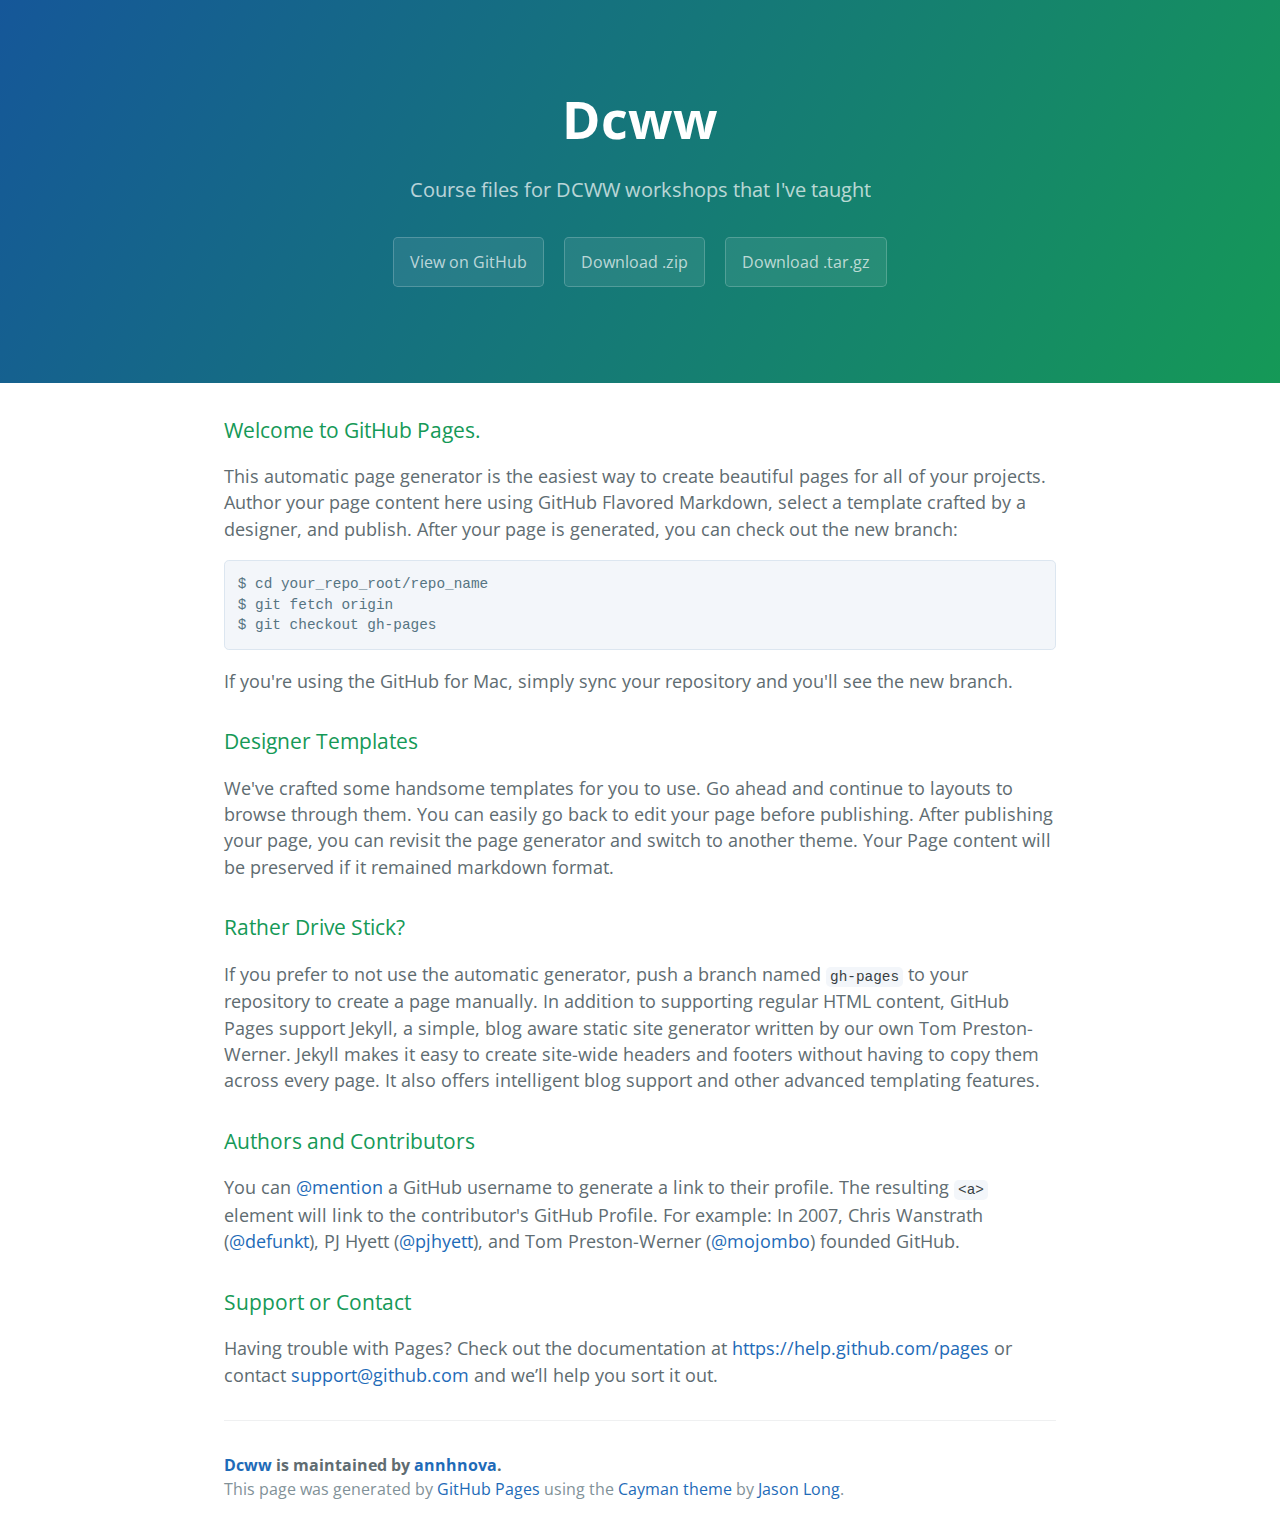
<file: index.html>
<!DOCTYPE html>
<html lang="en-us">
  <head>
    <meta charset="UTF-8">
    <title>Dcww by annhnova</title>
    <meta name="viewport" content="width=device-width, initial-scale=1">
    <link rel="stylesheet" type="text/css" href="stylesheets/normalize.css" media="screen">
    <link href='http://fonts.googleapis.com/css?family=Open+Sans:400,700' rel='stylesheet' type='text/css'>
    <link rel="stylesheet" type="text/css" href="stylesheets/stylesheet.css" media="screen">
    <link rel="stylesheet" type="text/css" href="stylesheets/github-light.css" media="screen">
  </head>
  <body>
    <section class="page-header">
      <h1 class="project-name">Dcww</h1>
      <h2 class="project-tagline">Course files for DCWW workshops that I&#39;ve taught</h2>
      <a href="https://github.com/annhnova/dcww" class="btn">View on GitHub</a>
      <a href="https://github.com/annhnova/dcww/zipball/master" class="btn">Download .zip</a>
      <a href="https://github.com/annhnova/dcww/tarball/master" class="btn">Download .tar.gz</a>
    </section>

    <section class="main-content">
      <h3>
<a id="welcome-to-github-pages" class="anchor" href="#welcome-to-github-pages" aria-hidden="true"><span class="octicon octicon-link"></span></a>Welcome to GitHub Pages.</h3>

<p>This automatic page generator is the easiest way to create beautiful pages for all of your projects. Author your page content here using GitHub Flavored Markdown, select a template crafted by a designer, and publish. After your page is generated, you can check out the new branch:</p>

<pre><code>$ cd your_repo_root/repo_name
$ git fetch origin
$ git checkout gh-pages
</code></pre>

<p>If you're using the GitHub for Mac, simply sync your repository and you'll see the new branch.</p>

<h3>
<a id="designer-templates" class="anchor" href="#designer-templates" aria-hidden="true"><span class="octicon octicon-link"></span></a>Designer Templates</h3>

<p>We've crafted some handsome templates for you to use. Go ahead and continue to layouts to browse through them. You can easily go back to edit your page before publishing. After publishing your page, you can revisit the page generator and switch to another theme. Your Page content will be preserved if it remained markdown format.</p>

<h3>
<a id="rather-drive-stick" class="anchor" href="#rather-drive-stick" aria-hidden="true"><span class="octicon octicon-link"></span></a>Rather Drive Stick?</h3>

<p>If you prefer to not use the automatic generator, push a branch named <code>gh-pages</code> to your repository to create a page manually. In addition to supporting regular HTML content, GitHub Pages support Jekyll, a simple, blog aware static site generator written by our own Tom Preston-Werner. Jekyll makes it easy to create site-wide headers and footers without having to copy them across every page. It also offers intelligent blog support and other advanced templating features.</p>

<h3>
<a id="authors-and-contributors" class="anchor" href="#authors-and-contributors" aria-hidden="true"><span class="octicon octicon-link"></span></a>Authors and Contributors</h3>

<p>You can <a href="https://github.com/blog/821" class="user-mention">@mention</a> a GitHub username to generate a link to their profile. The resulting <code>&lt;a&gt;</code> element will link to the contributor's GitHub Profile. For example: In 2007, Chris Wanstrath (<a href="https://github.com/defunkt" class="user-mention">@defunkt</a>), PJ Hyett (<a href="https://github.com/pjhyett" class="user-mention">@pjhyett</a>), and Tom Preston-Werner (<a href="https://github.com/mojombo" class="user-mention">@mojombo</a>) founded GitHub.</p>

<h3>
<a id="support-or-contact" class="anchor" href="#support-or-contact" aria-hidden="true"><span class="octicon octicon-link"></span></a>Support or Contact</h3>

<p>Having trouble with Pages? Check out the documentation at <a href="https://help.github.com/pages">https://help.github.com/pages</a> or contact <a href="mailto:support@github.com">support@github.com</a> and we’ll help you sort it out.</p>

      <footer class="site-footer">
        <span class="site-footer-owner"><a href="https://github.com/annhnova/dcww">Dcww</a> is maintained by <a href="https://github.com/annhnova">annhnova</a>.</span>

        <span class="site-footer-credits">This page was generated by <a href="https://pages.github.com">GitHub Pages</a> using the <a href="https://github.com/jasonlong/cayman-theme">Cayman theme</a> by <a href="https://twitter.com/jasonlong">Jason Long</a>.</span>
      </footer>

    </section>

  
  </body>
</html>
</file>
<file: stylesheets/stylesheet.css>
* {
  box-sizing: border-box; }

body {
  padding: 0;
  margin: 0;
  font-family: "Open Sans", "Helvetica Neue", Helvetica, Arial, sans-serif;
  font-size: 16px;
  line-height: 1.5;
  color: #606c71; }

a {
  color: #1e6bb8;
  text-decoration: none; }
  a:hover {
    text-decoration: underline; }

.btn {
  display: inline-block;
  margin-bottom: 1rem;
  color: rgba(255, 255, 255, 0.7);
  background-color: rgba(255, 255, 255, 0.08);
  border-color: rgba(255, 255, 255, 0.2);
  border-style: solid;
  border-width: 1px;
  border-radius: 0.3rem;
  transition: color 0.2s, background-color 0.2s, border-color 0.2s; }
  .btn + .btn {
    margin-left: 1rem; }

.btn:hover {
  color: rgba(255, 255, 255, 0.8);
  text-decoration: none;
  background-color: rgba(255, 255, 255, 0.2);
  border-color: rgba(255, 255, 255, 0.3); }

@media screen and (min-width: 64em) {
  .btn {
    padding: 0.75rem 1rem; } }

@media screen and (min-width: 42em) and (max-width: 64em) {
  .btn {
    padding: 0.6rem 0.9rem;
    font-size: 0.9rem; } }

@media screen and (max-width: 42em) {
  .btn {
    display: block;
    width: 100%;
    padding: 0.75rem;
    font-size: 0.9rem; }
    .btn + .btn {
      margin-top: 1rem;
      margin-left: 0; } }

.page-header {
  color: #fff;
  text-align: center;
  background-color: #159957;
  background-image: linear-gradient(120deg, #155799, #159957); }

@media screen and (min-width: 64em) {
  .page-header {
    padding: 5rem 6rem; } }

@media screen and (min-width: 42em) and (max-width: 64em) {
  .page-header {
    padding: 3rem 4rem; } }

@media screen and (max-width: 42em) {
  .page-header {
    padding: 2rem 1rem; } }

.project-name {
  margin-top: 0;
  margin-bottom: 0.1rem; }

@media screen and (min-width: 64em) {
  .project-name {
    font-size: 3.25rem; } }

@media screen and (min-width: 42em) and (max-width: 64em) {
  .project-name {
    font-size: 2.25rem; } }

@media screen and (max-width: 42em) {
  .project-name {
    font-size: 1.75rem; } }

.project-tagline {
  margin-bottom: 2rem;
  font-weight: normal;
  opacity: 0.7; }

@media screen and (min-width: 64em) {
  .project-tagline {
    font-size: 1.25rem; } }

@media screen and (min-width: 42em) and (max-width: 64em) {
  .project-tagline {
    font-size: 1.15rem; } }

@media screen and (max-width: 42em) {
  .project-tagline {
    font-size: 1rem; } }

.main-content :first-child {
  margin-top: 0; }
.main-content img {
  max-width: 100%; }
.main-content h1, .main-content h2, .main-content h3, .main-content h4, .main-content h5, .main-content h6 {
  margin-top: 2rem;
  margin-bottom: 1rem;
  font-weight: normal;
  color: #159957; }
.main-content p {
  margin-bottom: 1em; }
.main-content code {
  padding: 2px 4px;
  font-family: Consolas, "Liberation Mono", Menlo, Courier, monospace;
  font-size: 0.9rem;
  color: #383e41;
  background-color: #f3f6fa;
  border-radius: 0.3rem; }
.main-content pre {
  padding: 0.8rem;
  margin-top: 0;
  margin-bottom: 1rem;
  font: 1rem Consolas, "Liberation Mono", Menlo, Courier, monospace;
  color: #567482;
  word-wrap: normal;
  background-color: #f3f6fa;
  border: solid 1px #dce6f0;
  border-radius: 0.3rem; }
  .main-content pre > code {
    padding: 0;
    margin: 0;
    font-size: 0.9rem;
    color: #567482;
    word-break: normal;
    white-space: pre;
    background: transparent;
    border: 0; }
.main-content .highlight {
  margin-bottom: 1rem; }
  .main-content .highlight pre {
    margin-bottom: 0;
    word-break: normal; }
.main-content .highlight pre, .main-content pre {
  padding: 0.8rem;
  overflow: auto;
  font-size: 0.9rem;
  line-height: 1.45;
  border-radius: 0.3rem; }
.main-content pre code, .main-content pre tt {
  display: inline;
  max-width: initial;
  padding: 0;
  margin: 0;
  overflow: initial;
  line-height: inherit;
  word-wrap: normal;
  background-color: transparent;
  border: 0; }
  .main-content pre code:before, .main-content pre code:after, .main-content pre tt:before, .main-content pre tt:after {
    content: normal; }
.main-content ul, .main-content ol {
  margin-top: 0; }
.main-content blockquote {
  padding: 0 1rem;
  margin-left: 0;
  color: #819198;
  border-left: 0.3rem solid #dce6f0; }
  .main-content blockquote > :first-child {
    margin-top: 0; }
  .main-content blockquote > :last-child {
    margin-bottom: 0; }
.main-content table {
  display: block;
  width: 100%;
  overflow: auto;
  word-break: normal;
  word-break: keep-all; }
  .main-content table th {
    font-weight: bold; }
  .main-content table th, .main-content table td {
    padding: 0.5rem 1rem;
    border: 1px solid #e9ebec; }
.main-content dl {
  padding: 0; }
  .main-content dl dt {
    padding: 0;
    margin-top: 1rem;
    font-size: 1rem;
    font-weight: bold; }
  .main-content dl dd {
    padding: 0;
    margin-bottom: 1rem; }
.main-content hr {
  height: 2px;
  padding: 0;
  margin: 1rem 0;
  background-color: #eff0f1;
  border: 0; }

@media screen and (min-width: 64em) {
  .main-content {
    max-width: 64rem;
    padding: 2rem 6rem;
    margin: 0 auto;
    font-size: 1.1rem; } }

@media screen and (min-width: 42em) and (max-width: 64em) {
  .main-content {
    padding: 2rem 4rem;
    font-size: 1.1rem; } }

@media screen and (max-width: 42em) {
  .main-content {
    padding: 2rem 1rem;
    font-size: 1rem; } }

.site-footer {
  padding-top: 2rem;
  margin-top: 2rem;
  border-top: solid 1px #eff0f1; }

.site-footer-owner {
  display: block;
  font-weight: bold; }

.site-footer-credits {
  color: #819198; }

@media screen and (min-width: 64em) {
  .site-footer {
    font-size: 1rem; } }

@media screen and (min-width: 42em) and (max-width: 64em) {
  .site-footer {
    font-size: 1rem; } }

@media screen and (max-width: 42em) {
  .site-footer {
    font-size: 0.9rem; } }
</file>
<file: stylesheets/github-light.css>
/*
   Copyright 2014 GitHub Inc.

   Licensed under the Apache License, Version 2.0 (the "License");
   you may not use this file except in compliance with the License.
   You may obtain a copy of the License at

       http://www.apache.org/licenses/LICENSE-2.0

   Unless required by applicable law or agreed to in writing, software
   distributed under the License is distributed on an "AS IS" BASIS,
   WITHOUT WARRANTIES OR CONDITIONS OF ANY KIND, either express or implied.
   See the License for the specific language governing permissions and
   limitations under the License.

*/

.pl-c /* comment */ {
  color: #969896;
}

.pl-c1      /* constant, markup.raw, meta.diff.header, meta.module-reference, meta.property-name, support, support.constant, support.variable, variable.other.constant */,
.pl-s .pl-v /* string variable */ {
  color: #0086b3;
}

.pl-e  /* entity */,
.pl-en /* entity.name */ {
  color: #795da3;
}

.pl-s .pl-s1 /* string source */,
.pl-smi      /* storage.modifier.import, storage.modifier.package, storage.type.java, variable.other, variable.parameter.function */ {
  color: #333;
}

.pl-ent /* entity.name.tag */ {
  color: #63a35c;
}

.pl-k /* keyword, storage, storage.type */ {
  color: #a71d5d;
}

.pl-pds              /* punctuation.definition.string, string.regexp.character-class */,
.pl-s                /* string */,
.pl-s .pl-pse .pl-s1 /* string punctuation.section.embedded source */,
.pl-sr               /* string.regexp */,
.pl-sr .pl-cce       /* string.regexp constant.character.escape */,
.pl-sr .pl-sra       /* string.regexp string.regexp.arbitrary-repitition */,
.pl-sr .pl-sre       /* string.regexp source.ruby.embedded */ {
  color: #183691;
}

.pl-v /* variable */ {
  color: #ed6a43;
}

.pl-id /* invalid.deprecated */ {
  color: #b52a1d;
}

.pl-ii /* invalid.illegal */ {
  background-color: #b52a1d;
  color: #f8f8f8;
}

.pl-sr .pl-cce /* string.regexp constant.character.escape */ {
  color: #63a35c;
  font-weight: bold;
}

.pl-ml /* markup.list */ {
  color: #693a17;
}

.pl-mh        /* markup.heading */,
.pl-mh .pl-en /* markup.heading entity.name */,
.pl-ms        /* meta.separator */ {
  color: #1d3e81;
  font-weight: bold;
}

.pl-mq /* markup.quote */ {
  color: #008080;
}

.pl-mi /* markup.italic */ {
  color: #333;
  font-style: italic;
}

.pl-mb /* markup.bold */ {
  color: #333;
  font-weight: bold;
}

.pl-md /* markup.deleted, meta.diff.header.from-file */ {
  background-color: #ffecec;
  color: #bd2c00;
}

.pl-mi1 /* markup.inserted, meta.diff.header.to-file */ {
  background-color: #eaffea;
  color: #55a532;
}

.pl-mdr /* meta.diff.range */ {
  color: #795da3;
  font-weight: bold;
}

.pl-mo /* meta.output */ {
  color: #1d3e81;
}
</file>
